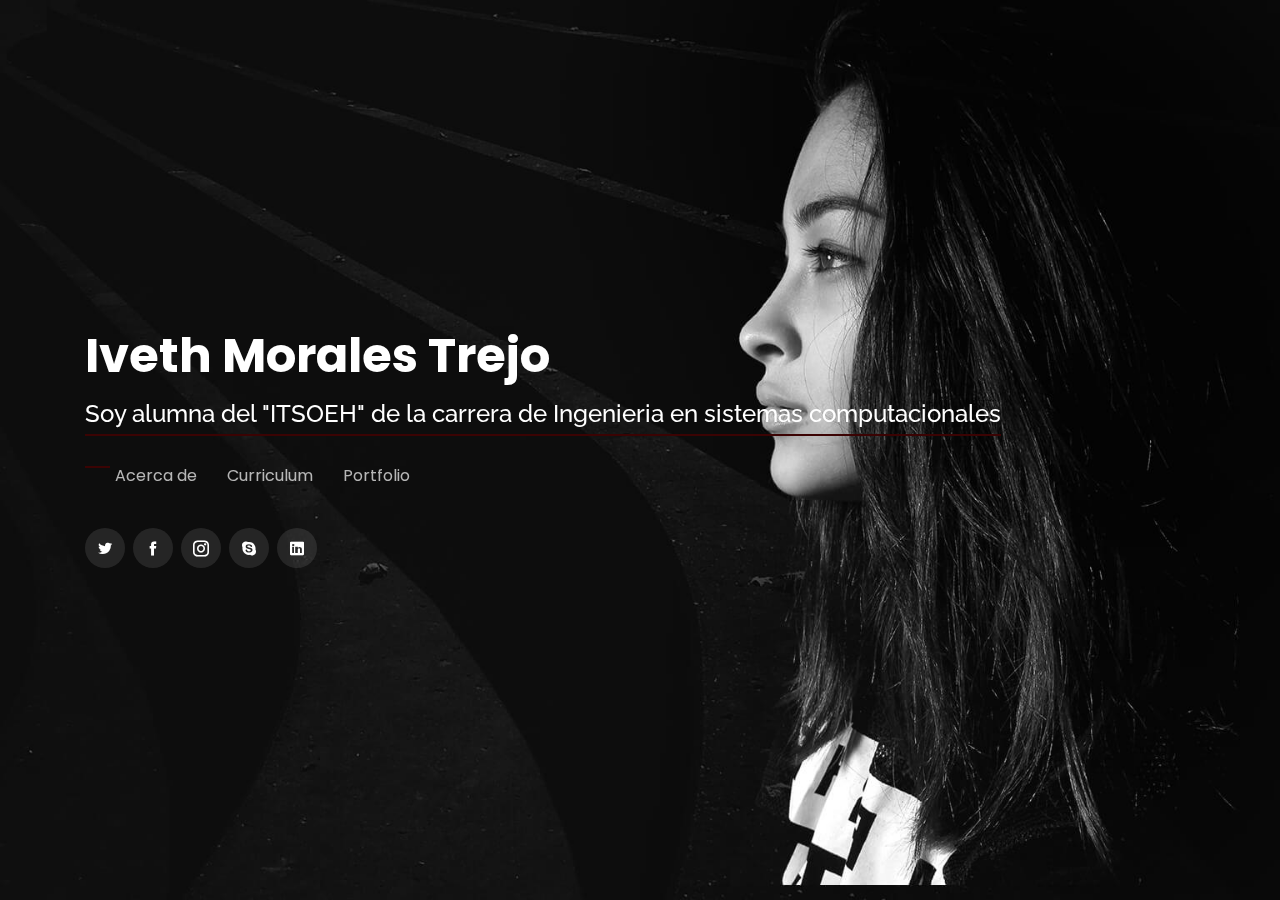
<file: index.html>
﻿<!DOCTYPE html>
<html lang="en">

<head>
  <meta charset="utf-8">
  <meta content="width=device-width, initial-scale=1.0" name="viewport">

  <title>Personal Bootstrap Template</title>
  <meta content="" name="description">
  <meta content="" name="keywords">

  <!-- Favicons -->
  <link href="assets/img/favicon.png" rel="icon">
  <link href="assets/img/apple-touch-icon.png" rel="apple-touch-icon">

  <!-- Google Fonts -->
  <link href="https://fonts.googleapis.com/css?family=Open+Sans:300,300i,400,400i,600,600i,700,700i|Raleway:300,300i,400,400i,500,500i,600,600i,700,700i|Poppins:300,300i,400,400i,500,500i,600,600i,700,700i" rel="stylesheet">

  <!-- Vendor CSS Files -->
  <link href="assets/vendor/bootstrap/css/bootstrap.min.css" rel="stylesheet">
  <link href="assets/vendor/icofont/icofont.min.css" rel="stylesheet">
  <link href="assets/vendor/remixicon/remixicon.css" rel="stylesheet">
  <link href="assets/vendor/owl.carousel/assets/owl.carousel.min.css" rel="stylesheet">
  <link href="assets/vendor/boxicons/css/boxicons.min.css" rel="stylesheet">
  <link href="assets/vendor/venobox/venobox.css" rel="stylesheet">

  <!-- Template Main CSS File -->
  <link href="assets/css/style.css" rel="stylesheet">

  <!-- =======================================================
  * Template Name: Personal - v2.4.0
  * Template URL: https://bootstrapmade.com/personal-free-resume-bootstrap-template/
  * Author: BootstrapMade.com
  * License: https://bootstrapmade.com/license/
  ======================================================== -->
</head>

<body>

  <!-- ======= Header ======= -->
  <header id="header" class="header-tops">
    <div class="container">

      <h1><a href="index.html">Iveth Morales Trejo</a></h1>
      <!-- Uncomment below if you prefer to use an image logo -->
      <!-- <a href="index.html" class="mr-auto"><img src="assets/img/logo.png" alt="" class="img-fluid"></a> -->
      <h2> <span>Soy alumna del "ITSOEH" de la carrera de Ingenieria en sistemas computacionales </span> </h2>

      <nav class="nav-menu d-none d-lg-block">
        <ul>
          <li class="active"><a href="#header"></a></li>
          <li><a href="#about">Acerca de</a></li>
          <li><a href="#resume">Curriculum</a></li>
          <li><a href="#portfolio">Portfolio</a></li>
        </ul>
      </nav><!-- .nav-menu -->

      <div class="social-links">
        <a href="#" class="twitter"><i class="icofont-twitter"></i></a>
        <a href="#" class="facebook"><i class="icofont-facebook"></i></a>
        <a href="#" class="instagram"><i class="icofont-instagram"></i></a>
        <a href="#" class="google-plus"><i class="icofont-skype"></i></a>
        <a href="#" class="linkedin"><i class="icofont-linkedin"></i></a>
      </div>

    </div>
  </header><!-- End Header -->

  <!-- ======= About Section ======= -->
  <section id="about" class="about">

    <!-- ======= About Me ======= -->
    <div class="about-me container">

      <div class="section-title">
        <h2>Acerca</h2>
        <p>Datos sobre mi</p>
      </div>

      <div class="row">
        <div class="col-lg-4" data-aos="fade-right">
          <img src="assets/img/mi.jpeg" class="img-fluid" alt="">
        </div>
        <div class="col-lg-8 pt-4 pt-lg-0 content" data-aos="fade-left">
          <h3></h3>
          <p class="font-italic">
          Datos importantes de mi
          </p>
          <div class="row">
            <div class="col-lg-6">
              <ul>
                <li><i class="icofont-rounded-right"></i> <strong>Cumpleaños:</strong> 06 Nov 1999</li>
                <li><i class="icofont-rounded-right"></i> <strong>Telefono:</strong> 773 175 5513</li>
                <li><i class="icofont-rounded-right"></i> <strong>Ciudad:</strong> Ciudad : Ajacuba York</li>
              </ul>
            </div>
            <div class="col-lg-6">
              <ul>
                <li><i class="icofont-rounded-right"></i> <strong>Edad:</strong> 21</li>
                <li><i class="icofont-rounded-right"></i> <strong>Grado:</strong> Estudiante</li>
                <li><i class="icofont-rounded-right"></i> <strong>Email:</strong> imorales@itsoe.edu.mx</li>
              </ul>
            </div>
          </div>
          <p>
            Mi objetivo principal es desarrollarme profesionalmente y evolucionar en mi sector,
            de modo que busco oportunidades que me permitan hacerlo, al tiempo que trataré de alinearme
            completamente con los objetivos de la empresa.
          </p>
        </div>
      </div>

    </div><!-- End About Me -->


    <!-- ======= Skills  ======= -->
    <div class="skills container">

      <div class="section-title">
        <h2>Skills</h2>
      </div>

      <div class="row skills-content">

        <div class="col-lg-6">

          <div class="progress">
            <span class="skill">HTML <i class="val">50%</i></span>
            <div class="progress-bar-wrap">
              <div class="progress-bar" role="progressbar" aria-valuenow="50" aria-valuemin="0" aria-valuemax="100"></div>
            </div>
          </div>

          <div class="progress">
            <span class="skill">CSS <i class="val">50%</i></span>
            <div class="progress-bar-wrap">
              <div class="progress-bar" role="progressbar" aria-valuenow="50" aria-valuemin="0" aria-valuemax="100"></div>
            </div>
          </div>

          <div class="progress">
            <span class="skill">JavaScript <i class="val">50%</i></span>
            <div class="progress-bar-wrap">
              <div class="progress-bar" role="progressbar" aria-valuenow="50" aria-valuemin="0" aria-valuemax="100"></div>
            </div>
          </div>

        </div>

        <div class="col-lg-6">

          <div class="progress">
            <span class="skill">PHP <i class="val">50%</i></span>
            <div class="progress-bar-wrap">
              <div class="progress-bar" role="progressbar" aria-valuenow="50" aria-valuemin="0" aria-valuemax="100"></div>
            </div>
          </div>
          <div class="progress">
            <span class="skill">Java <i class="val">50%</i></span>
            <div class="progress-bar-wrap">
              <div class="progress-bar" role="progressbar" aria-valuenow="50" aria-valuemin="0" aria-valuemax="100"></div>
            </div>
          </div>
          <div class="progress">
            <span class="skill">Python <i class="val">50%</i></span>
            <div class="progress-bar-wrap">
              <div class="progress-bar" role="progressbar" aria-valuenow="50" aria-valuemin="0" aria-valuemax="100"></div>
            </div>
          </div>

        </div>

      </div>

    </div><!-- End Skills -->

  </section><!-- End About Section -->

  <!-- ======= Resume Section ======= -->
  <section id="resume" class="resume">
    <div class="container">

      <div class="section-title">
        <h2>Resumen</h2>
        <p>Mi curriculo</p>
      </div>

      <div class="row">
        <div class="col-lg-6">
          

          <h3 class="resume-title">Educacion</h3>
          <div class="resume-item">
            <h4>Tecnico en Soporte y Mantenimiento de Equipo computo</h4>
            <h5>2014 - 2017</h5>
            <p><em>Colegio de Estudios Cientificos y Tecnologicos del Estado de Hidalgo</em></p>
            <p>Concluido satisfeactoria mente los estudios de nievel medio
                superios en la modalidad de bachillerato en Tecnico en soporte y mantenimiento
                de equipos de computo</p>
          </div>
          <div class="resume-item">
            <h4>Carrera en Ingenieria en Sistemas computacionales</h4>
            <h5>2017 - 2021</h5>
            <p><em>Instututo Tecnologico Superios del Occidente del Estado de Hidalgo</em></p>
            <p>Ingenieros altamente competitivos, quienes se estan formando para tener las competencias profesionales
            y poder así, implementar aplicaciones computaciones para solucionar problemas complejos de ingeniería en diversos contextos</p>
          </div>
        </div>
        <div class="col-lg-6">
            <div class="resume-item">
              <h4>Diplomado en Inteligencia de negocios</h4>
              <h5>2020 - 2020</h5>
              <p><em>Instututo Tecnologico Superios del Occidente del Estado de Hidalgo</em></p>
              <p>Diplomado avalado por la fundacion de Cralos Slim con una duracion de 569 horas</p>
            </div>
            <div class="resume-item">
              <h4>CCNA ROUTING & SWITCHING: INTRODUCTION TO NETWORKS</h4>
              <h5> Ene 2020</h5>
              <p><em>Instututo Tecnologico Superios del Occidente del Estado de Hidalgo</em></p>
              <p>Cisco Academy</p>
            </div>
              <div class="resume-item">
                <h4>CCNA ROUTING & SWITCHING: SCALING NETWORKS</h4>
                <h5>Dic 2020</h5>
                <p><em>Instututo Tecnologico Superios del Occidente del Estado de Hidalgo</em></p>
                <p>Cisco Academy</p>
              </div>
          </div>
      
        </div>
      </div>

    </div>
  </section><!-- End Resume Section -->
  <!-- ======= Portfolio Section ======= -->
  <section id="portfolio" class="portfolio">
    <div class="container">

      <div class="section-title">
        <h2>Portfolio</h2>
        <p>Mis logros</p>
      </div>

      <div class="row">
        <div class="col-lg-12 d-flex justify-content-center">
          <ul id="portfolio-flters">
            <li data-filter="*" class="filter-active">Web</li>  
          </ul>
        </div>
      </div>

      <div class="row portfolio-container">

        <div class="col-lg-5 col-md-5 portfolio-item filter-web">
          <div class="portfolio-wrap">
            <img src="assets/img/portfolio/2.jpeg" class="img-fluid" alt="">
            <div class="portfolio-info">
              <h4>Web 3</h4>
              <p>Web</p>
              <div class="portfolio-links">
                <a href="assets/img/portfolio/2.jpeg" data-gall="portfolioGallery" class="venobox" title="Web 3"><i class="bx bx-plus"></i></a>
                <a href="portfolio-details.html" data-gall="portfolioDetailsGallery" data-vbtype="iframe" class="venobox" title="Portfolio Details"><i class="bx bx-link"></i></a>
              </div>
            </div>
          </div>
        </div>
        <div class="col-lg-6 col-md-5 portfolio-item filter-app">
            <div class="portfolio-wrap">
              <img src="assets/img/portfolio/1.jpeg" class="img-fluid" alt="">
              <div class="portfolio-info">
                <h4>App 1</h4>
                <p>App</p>
                <div class="portfolio-links">
                  <a href="assets/img/portfolio/1.jpeg" data-gall="portfolioGallery" class="venobox" title="App 1"><i class="bx bx-plus"></i></a>
                  <a href="portfolio-details2.html" data-gall="portfolioDetailsGallery" data-vbtype="iframe" class="venobox" title="Portfolio Details"><i class="bx bx-link"></i></a>
                </div>
              </div>
            </div>
          </div>
      </div>
      </div>
    </div>
  </section><!-- End Portfolio Section -->

  <!-- Vendor JS Files -->
  <script src="assets/vendor/jquery/jquery.min.js"></script>
  <script src="assets/vendor/bootstrap/js/bootstrap.bundle.min.js"></script>
  <script src="assets/vendor/jquery.easing/jquery.easing.min.js"></script>
  <script src="assets/vendor/php-email-form/validate.js"></script>
  <script src="assets/vendor/waypoints/jquery.waypoints.min.js"></script>
  <script src="assets/vendor/counterup/counterup.min.js"></script>
  <script src="assets/vendor/owl.carousel/owl.carousel.min.js"></script>
  <script src="assets/vendor/isotope-layout/isotope.pkgd.min.js"></script>
  <script src="assets/vendor/venobox/venobox.min.js"></script>

  <!-- Template Main JS File -->
  <script src="assets/js/main.js"></script>

</body>

</html>
</file>
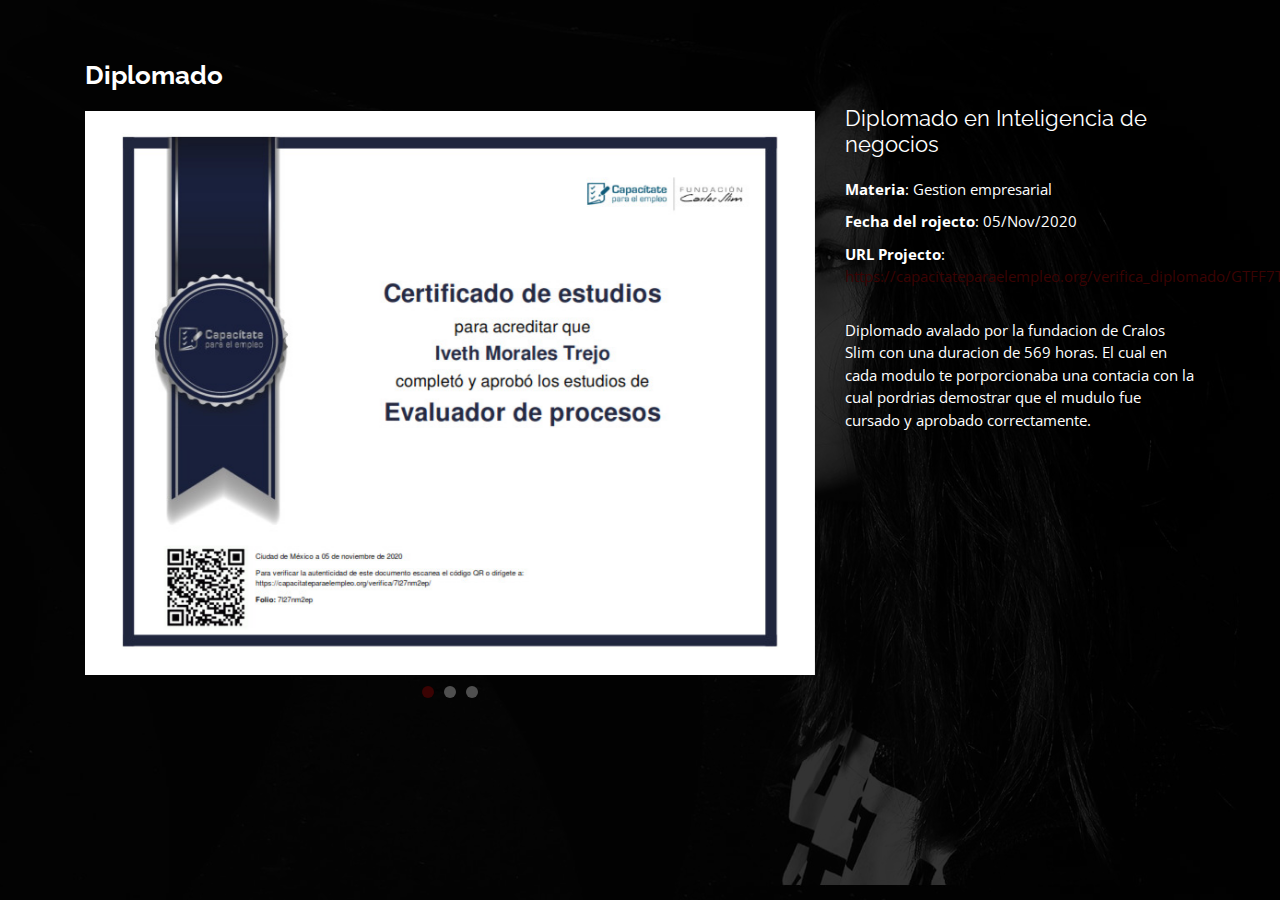
<file: portfolio-details.html>
<!DOCTYPE html>
<html lang="en">

<head>
  <meta charset="utf-8">
  <meta content="width=device-width, initial-scale=1.0" name="viewport">

  <title>Portfolio Details - Personal Bootstrap Template</title>
  <meta content="" name="description">
  <meta content="" name="keywords">

  <!-- Favicons -->
  <link href="assets/img/favicon.png" rel="icon">
  <link href="assets/img/apple-touch-icon.png" rel="apple-touch-icon">

  <!-- Google Fonts -->
  <link href="https://fonts.googleapis.com/css?family=Open+Sans:300,300i,400,400i,600,600i,700,700i|Raleway:300,300i,400,400i,500,500i,600,600i,700,700i|Poppins:300,300i,400,400i,500,500i,600,600i,700,700i" rel="stylesheet">

  <!-- Vendor CSS Files -->
  <link href="assets/vendor/bootstrap/css/bootstrap.min.css" rel="stylesheet">
  <link href="assets/vendor/icofont/icofont.min.css" rel="stylesheet">
  <link href="assets/vendor/remixicon/remixicon.css" rel="stylesheet">
  <link href="assets/vendor/owl.carousel/assets/owl.carousel.min.css" rel="stylesheet">
  <link href="assets/vendor/boxicons/css/boxicons.min.css" rel="stylesheet">
  <link href="assets/vendor/venobox/venobox.css" rel="stylesheet">

  <!-- Template Main CSS File -->
  <link href="assets/css/style.css" rel="stylesheet">

  <!-- =======================================================
  * Template Name: Personal - v2.4.0
  * Template URL: https://bootstrapmade.com/personal-free-resume-bootstrap-template/
  * Author: BootstrapMade.com
  * License: https://bootstrapmade.com/license/
  ======================================================== -->
</head>

<body>

  <main id="main">

    <!-- ======= Portfolio Details ======= -->
    <div id="portfolio-details" class="portfolio-details">
      <div class="container">

        <div class="row">

          <div class="col-lg-8">
            <h2 class="portfolio-title">Diplomado</h2>
            <div class="owl-carousel portfolio-details-carousel">
              <img src="assets/img/portfolio/5.jpeg" class="img-fluid" alt="">
              <img src="assets/img/portfolio/6.jpeg" class="img-fluid" alt="">
              <img src="assets/img/portfolio/7.jpeg" class="img-fluid" alt="">
            </div>
          </div>

          <div class="col-lg-4 portfolio-info">
            <h3>Diplomado en Inteligencia de negocios</h3>
            <ul>
              <li><strong>Materia</strong>: Gestion empresarial</li>
              <li><strong></strong></li>
              <li><strong>Fecha del rojecto</strong>: 05/Nov/2020</li>
              <li><strong>URL Projecto</strong>: <a href="#">https://capacitateparaelempleo.org/verifica_diplomado/GTFF7TXFK/</a></li>
            </ul>

            <p>
              Diplomado avalado por la fundacion de <span>Cralos Slim</span> con una duracion de 569 horas.
              El cual en cada modulo te porporcionaba una contacia con la cual pordrias demostrar que 
              el mudulo fue cursado y aprobado correctamente.
            </p>
          </div>

        </div>

      </div>
    </div><!-- End Portfolio Details -->

  </main><!-- End #main -->

  <div class="credits">
    <!-- All the links in the footer should remain intact. -->
    <!-- You can delete the links only if you purchased the pro version. -->
    <!-- Licensing information: https://bootstrapmade.com/license/ -->
    <!-- Purchase the pro version with working PHP/AJAX contact form: https://bootstrapmade.com/personal-free-resume-bootstrap-template/ -->
  <a href="https://bootstrapmade.com/"></a>
  </div>

  <!-- Vendor JS Files -->
  <script src="assets/vendor/jquery/jquery.min.js"></script>
  <script src="assets/vendor/bootstrap/js/bootstrap.bundle.min.js"></script>
  <script src="assets/vendor/jquery.easing/jquery.easing.min.js"></script>
  <script src="assets/vendor/php-email-form/validate.js"></script>
  <script src="assets/vendor/waypoints/jquery.waypoints.min.js"></script>
  <script src="assets/vendor/counterup/counterup.min.js"></script>
  <script src="assets/vendor/owl.carousel/owl.carousel.min.js"></script>
  <script src="assets/vendor/isotope-layout/isotope.pkgd.min.js"></script>
  <script src="assets/vendor/venobox/venobox.min.js"></script>

  <!-- Template Main JS File -->
  <script src="assets/js/main.js"></script>

</body>

</html>
</file>
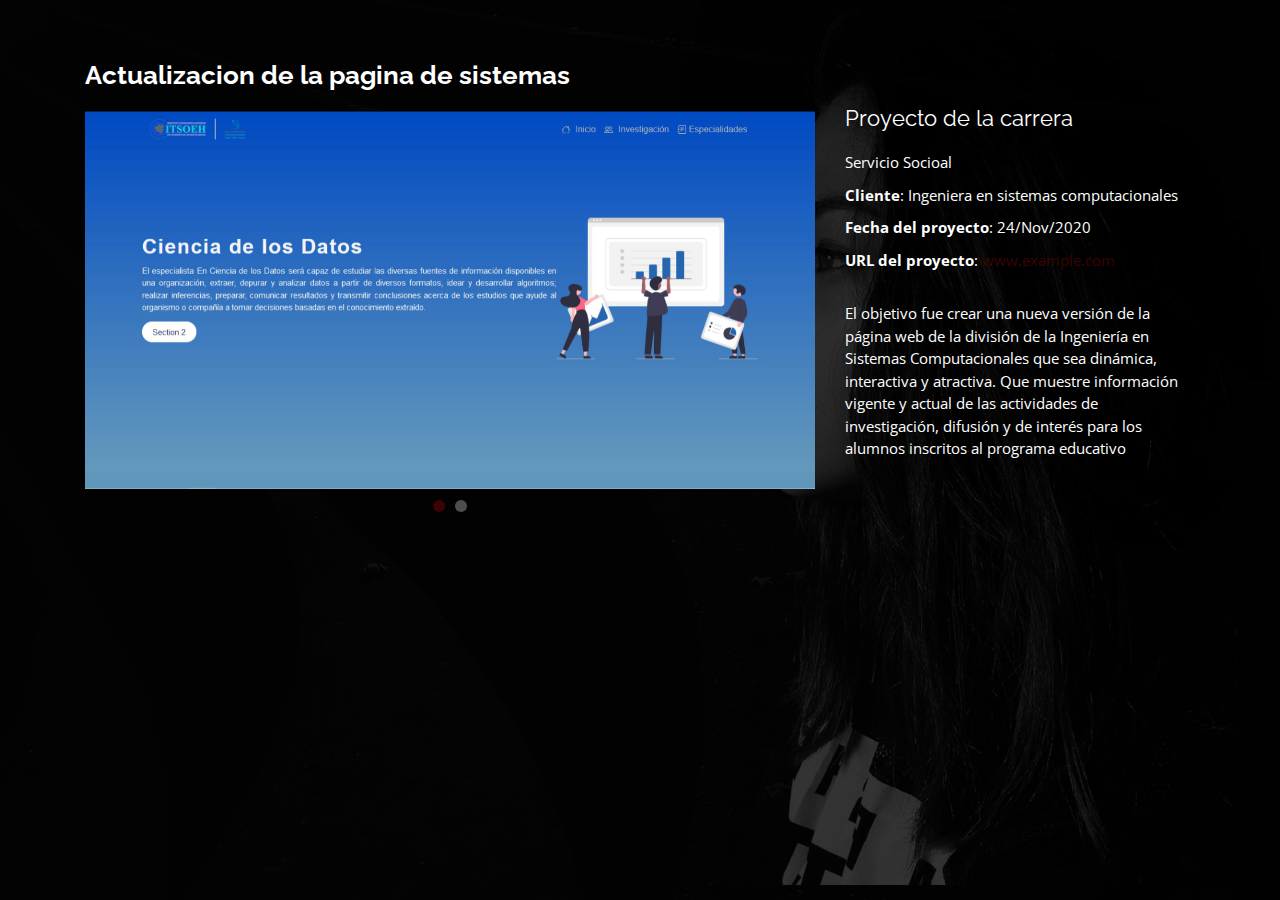
<file: portfolio-details2.html>
<!DOCTYPE html>
<html lang="en">

<head>
  <meta charset="utf-8">
  <meta content="width=device-width, initial-scale=1.0" name="viewport">

  <title>Portfolio Details - Personal Bootstrap Template</title>
  <meta content="" name="description">
  <meta content="" name="keywords">

  <!-- Favicons -->
  <link href="assets/img/favicon.png" rel="icon">
  <link href="assets/img/apple-touch-icon.png" rel="apple-touch-icon">

  <!-- Google Fonts -->
  <link href="https://fonts.googleapis.com/css?family=Open+Sans:300,300i,400,400i,600,600i,700,700i|Raleway:300,300i,400,400i,500,500i,600,600i,700,700i|Poppins:300,300i,400,400i,500,500i,600,600i,700,700i" rel="stylesheet">

  <!-- Vendor CSS Files -->
  <link href="assets/vendor/bootstrap/css/bootstrap.min.css" rel="stylesheet">
  <link href="assets/vendor/icofont/icofont.min.css" rel="stylesheet">
  <link href="assets/vendor/remixicon/remixicon.css" rel="stylesheet">
  <link href="assets/vendor/owl.carousel/assets/owl.carousel.min.css" rel="stylesheet">
  <link href="assets/vendor/boxicons/css/boxicons.min.css" rel="stylesheet">
  <link href="assets/vendor/venobox/venobox.css" rel="stylesheet">

  <!-- Template Main CSS File -->
  <link href="assets/css/style.css" rel="stylesheet">

  <!-- =======================================================
  * Template Name: Personal - v2.4.0
  * Template URL: https://bootstrapmade.com/personal-free-resume-bootstrap-template/
  * Author: BootstrapMade.com
  * License: https://bootstrapmade.com/license/
  ======================================================== -->
</head>

<body>

  <main id="main">

    <!-- ======= Portfolio Details ======= -->
    <div id="portfolio-details" class="portfolio-details">
      <div class="container">

        <div class="row">

          <div class="col-lg-8">
            <h2 class="portfolio-title">Actualizacion de la pagina de sistemas</h2>
            <div class="owl-carousel portfolio-details-carousel">
              <img src="assets/img/portfolio/3.jpeg" class="img-fluid" alt="">
              <img src="assets/img/portfolio/4.jpeg" class="img-fluid" alt="">
            </div>
          </div>

          <div class="col-lg-4 portfolio-info">
            <h3>Proyecto de la carrera</h3>
            <ul>
              <li><strong></strong>Servicio Socioal</li>
              <li><strong>Cliente</strong>: Ingeniera en sistemas computacionales</li>
              <li><strong>Fecha del proyecto</strong>: 24/Nov/2020</li>
              <li><strong>URL del proyecto</strong>: <a href="#">www.example.com</a></li>
            </ul>

            <p>
              El objetivo fue crear una nueva versión de la página web de la división de la Ingeniería en Sistemas Computacionales
              que sea dinámica, interactiva y atractiva. Que muestre información vigente y actual de las actividades
              de investigación, difusión y de interés para los alumnos inscritos al programa educativo

            </p>
          </div>

        </div>

      </div>
    </div><!-- End Portfolio Details -->

  </main><!-- End #main -->

  <div class="credits">
    <!-- All the links in the footer should remain intact. -->
    <!-- You can delete the links only if you purchased the pro version. -->
    <!-- Licensing information: https://bootstrapmade.com/license/ -->
    <!-- Purchase the pro version with working PHP/AJAX contact form: https://bootstrapmade.com/personal-free-resume-bootstrap-template/ -->
    <a href="https://bootstrapmade.com/"></a>
  </div>

  <!-- Vendor JS Files -->
  <script src="assets/vendor/jquery/jquery.min.js"></script>
  <script src="assets/vendor/bootstrap/js/bootstrap.bundle.min.js"></script>
  <script src="assets/vendor/jquery.easing/jquery.easing.min.js"></script>
  <script src="assets/vendor/php-email-form/validate.js"></script>
  <script src="assets/vendor/waypoints/jquery.waypoints.min.js"></script>
  <script src="assets/vendor/counterup/counterup.min.js"></script>
  <script src="assets/vendor/owl.carousel/owl.carousel.min.js"></script>
  <script src="assets/vendor/isotope-layout/isotope.pkgd.min.js"></script>
  <script src="assets/vendor/venobox/venobox.min.js"></script>

  <!-- Template Main JS File -->
  <script src="assets/js/main.js"></script>

</body>

</html>
</file>
<file: assets/vendor/venobox/venobox.css>
/* ------ venobox.css --------*/
.vbox-overlay *, .vbox-overlay *:before, .vbox-overlay *:after{
    -webkit-backface-visibility: hidden;
    -webkit-box-sizing:border-box;
    -moz-box-sizing:border-box;
    box-sizing:border-box;
}
.vbox-overlay * { 
    -webkit-backface-visibility: visible;
    backface-visibility: visible;
}
.vbox-overlay{
    display: -webkit-flex;
    display: flex;
    -webkit-flex-direction: column;
    flex-direction: column;
    -webkit-justify-content: center;
    justify-content: center;
    -webkit-align-items: center;
    align-items: center;
    position: fixed;
    left: 0;
    top: 0;
    bottom: 0;
    right: 0;
    z-index: 999999;
}

/* ----- navigation ----- */
.vbox-title{
    width: 100%;
    height: 40px;
    float: left;
    text-align: center;
    line-height: 28px;
    font-size: 12px;
    padding: 6px 50px;
    overflow: hidden;
    position: fixed;
    display: none;
    left: 0;
    z-index: 89;
}
.vbox-close{
    cursor: pointer;
    position: fixed;
    top: -1px;
    right: 0;
    width: 50px;
    height: 40px;
    padding: 6px;
    display: block;
    background-position:10px center;
    overflow: hidden;
    font-size: 24px;
    line-height: 1;
    text-align: center;
    z-index: 99;
}
.vbox-left{
    cursor: pointer;
    position: fixed;
    left: 0;
    height: 40px;
    overflow: hidden;
    line-height: 28px;
    font-size: 12px;
    z-index: 99;
    display: flex;
    align-items:center;
}
.vbox-num{
    display: inline-block;
    margin: 6px 0 6px 15px;
}
/* ----- Social share ----- */
.vbox-share{
    line-height: 28px;
    font-size: 12px;
    overflow: hidden;
    position: fixed;
    left: 0;
    z-index: 98;
    display: flex;
    align-items:center;
    justify-content: center;
    width: 100%;
    text-align: center;
}
.vbox-share svg{
    max-height: 28px;
    width: 28px;
    z-index: 10;
    margin-left: 12px;
    margin-top: 6px;
    margin-bottom: 6px;
    vertical-align: middle;
}


/* ----- navigation ARROWS ----- */
.vbox-next, .vbox-prev{
    position: fixed;
    top: 50%;
    margin-top: -15px;
    overflow: hidden;
    cursor: pointer;
    display: block;
    width: 45px;
    height: 45px;
    z-index: 99;
}
.vbox-next span, .vbox-prev span{
    position: relative;
    width: 20px;
    height: 20px;
    border: 2px solid transparent;
    border-top-color: #B6B6B6;
    border-right-color: #B6B6B6;
    text-indent: -100px;
    position: absolute;
    top: 8px;
    display: block;
}
.vbox-prev{
    left: 15px;
}
.vbox-next{
    right: 15px;
}
.vbox-prev span{
    left: 10px;
    -ms-transform: rotate(-135deg);
    -webkit-transform: rotate(-135deg);
    transform: rotate(-135deg);
}
.vbox-next span{
    -ms-transform: rotate(45deg);
    -webkit-transform: rotate(45deg);
    transform: rotate(45deg);
    right: 10px;
}
/* ------- inline window ------ */
.vbox-inline{
    width: 420px;
    height: 315px;
    height: 70vh;
    padding: 10px;
    background: #fff;
    margin: 0 auto;
    overflow: auto;
    text-align: left;
}
/* ------- Video & iFrames window ------ */
.venoframe{
    max-width: 100%;
    width: 100%;
    border: none;
    width: 100%;
    height: 260px;
    height: 70vh;
}
.venoframe.vbvid{
    height: 260px;
}
@media (min-width: 768px) {
    .venoframe, .vbox-inline{
        width: 90%;
        height: 360px;
        height: 70vh;
    }
    .venoframe.vbvid{
        width: 640px;
        height: 360px;
    }
}
@media (min-width: 992px) {
    .venoframe, .vbox-inline{
        max-width: 1200px;
        width: 80%;
        height: 540px;
        height: 70vh;
    }
    .venoframe.vbvid{
        width: 960px;
        height: 540px;
    }
}
/* 
Please do NOT edit this part! 
or at least read this note: http://i.imgur.com/7C0ws9e.gif
*/
.vbox-open{
    overflow: hidden;
}
.vbox-container{
    position: absolute;
    left: 0;
    right: 0;
    top: 0;
    bottom: 0;
    overflow-x: hidden;
    overflow-y: scroll;
    overflow-scrolling: touch;
    -webkit-overflow-scrolling: touch;
    z-index: 20;
    max-height: 100%;

}

.vbox-content{
    text-align: center;
    float: left;
    width: 100%;
    position: relative;
    overflow: hidden;
    padding: 20px 4%;
}
.vbox-container img{
    max-width: 100%;
    height: auto;
}
.vbox-figlio{
    box-shadow: 0 0 12px rgba(0,0,0,0.19), 0 6px 6px rgba(0,0,0,0.23);
    max-width: 100%;
    text-align: initial;
}
img.vbox-figlio{
    -webkit-user-select: none;
-khtml-user-select: none;
-moz-user-select: none;
-o-user-select: none;
user-select: none;
}
.vbox-content.swipe-left{
    margin-left: -200px !important;
}
.vbox-content.swipe-right{
    margin-left: 200px !important;
}
.vbox-animated{
    webkit-transition: margin 300ms ease-out;
    transition: margin 300ms ease-out;
}

/* ---------- preloader ----------
 * SPINKIT 
 * http://tobiasahlin.com/spinkit/
-------------------------------- */
.sk-double-bounce,.sk-rotating-plane{width:40px;height:40px;margin:40px auto}.sk-rotating-plane{background-color:#333;-webkit-animation:sk-rotatePlane 1.2s infinite ease-in-out;animation:sk-rotatePlane 1.2s infinite ease-in-out}@-webkit-keyframes sk-rotatePlane{0%{-webkit-transform:perspective(120px) rotateX(0) rotateY(0);transform:perspective(120px) rotateX(0) rotateY(0)}50%{-webkit-transform:perspective(120px) rotateX(-180.1deg) rotateY(0);transform:perspective(120px) rotateX(-180.1deg) rotateY(0)}100%{-webkit-transform:perspective(120px) rotateX(-180deg) rotateY(-179.9deg);transform:perspective(120px) rotateX(-180deg) rotateY(-179.9deg)}}@keyframes sk-rotatePlane{0%{-webkit-transform:perspective(120px) rotateX(0) rotateY(0);transform:perspective(120px) rotateX(0) rotateY(0)}50%{-webkit-transform:perspective(120px) rotateX(-180.1deg) rotateY(0);transform:perspective(120px) rotateX(-180.1deg) rotateY(0)}100%{-webkit-transform:perspective(120px) rotateX(-180deg) rotateY(-179.9deg);transform:perspective(120px) rotateX(-180deg) rotateY(-179.9deg)}}.sk-double-bounce{position:relative}.sk-double-bounce .sk-child{width:100%;height:100%;border-radius:50%;background-color:#333;opacity:.6;position:absolute;top:0;left:0;-webkit-animation:sk-doubleBounce 2s infinite ease-in-out;animation:sk-doubleBounce 2s infinite ease-in-out}.sk-chasing-dots .sk-child,.sk-spinner-pulse,.sk-three-bounce .sk-child{background-color:#333;border-radius:100%}.sk-double-bounce .sk-double-bounce2{-webkit-animation-delay:-1s;animation-delay:-1s}@-webkit-keyframes sk-doubleBounce{0%,100%{-webkit-transform:scale(0);transform:scale(0)}50%{-webkit-transform:scale(1);transform:scale(1)}}@keyframes sk-doubleBounce{0%,100%{-webkit-transform:scale(0);transform:scale(0)}50%{-webkit-transform:scale(1);transform:scale(1)}}.sk-wave{margin:40px auto;width:50px;height:40px;text-align:center;font-size:10px}.sk-wave .sk-rect{background-color:#333;height:100%;width:6px;display:inline-block;-webkit-animation:sk-waveStretchDelay 1.2s infinite ease-in-out;animation:sk-waveStretchDelay 1.2s infinite ease-in-out}.sk-wave .sk-rect1{-webkit-animation-delay:-1.2s;animation-delay:-1.2s}.sk-wave .sk-rect2{-webkit-animation-delay:-1.1s;animation-delay:-1.1s}.sk-wave .sk-rect3{-webkit-animation-delay:-1s;animation-delay:-1s}.sk-wave .sk-rect4{-webkit-animation-delay:-.9s;animation-delay:-.9s}.sk-wave .sk-rect5{-webkit-animation-delay:-.8s;animation-delay:-.8s}@-webkit-keyframes sk-waveStretchDelay{0%,100%,40%{-webkit-transform:scaleY(.4);transform:scaleY(.4)}20%{-webkit-transform:scaleY(1);transform:scaleY(1)}}@keyframes sk-waveStretchDelay{0%,100%,40%{-webkit-transform:scaleY(.4);transform:scaleY(.4)}20%{-webkit-transform:scaleY(1);transform:scaleY(1)}}.sk-wandering-cubes{margin:40px auto;width:40px;height:40px;position:relative}.sk-wandering-cubes .sk-cube{background-color:#333;width:10px;height:10px;position:absolute;top:0;left:0;-webkit-animation:sk-wanderingCube 1.8s ease-in-out -1.8s infinite both;animation:sk-wanderingCube 1.8s ease-in-out -1.8s infinite both}.sk-chasing-dots,.sk-spinner-pulse{width:40px;height:40px;margin:40px auto}.sk-wandering-cubes .sk-cube2{-webkit-animation-delay:-.9s;animation-delay:-.9s}@-webkit-keyframes sk-wanderingCube{0%{-webkit-transform:rotate(0);transform:rotate(0)}25%{-webkit-transform:translateX(30px) rotate(-90deg) scale(.5);transform:translateX(30px) rotate(-90deg) scale(.5)}50%{-webkit-transform:translateX(30px) translateY(30px) rotate(-179deg);transform:translateX(30px) translateY(30px) rotate(-179deg)}50.1%{-webkit-transform:translateX(30px) translateY(30px) rotate(-180deg);transform:translateX(30px) translateY(30px) rotate(-180deg)}75%{-webkit-transform:translateX(0) translateY(30px) rotate(-270deg) scale(.5);transform:translateX(0) translateY(30px) rotate(-270deg) scale(.5)}100%{-webkit-transform:rotate(-360deg);transform:rotate(-360deg)}}@keyframes sk-wanderingCube{0%{-webkit-transform:rotate(0);transform:rotate(0)}25%{-webkit-transform:translateX(30px) rotate(-90deg) scale(.5);transform:translateX(30px) rotate(-90deg) scale(.5)}50%{-webkit-transform:translateX(30px) translateY(30px) rotate(-179deg);transform:translateX(30px) translateY(30px) rotate(-179deg)}50.1%{-webkit-transform:translateX(30px) translateY(30px) rotate(-180deg);transform:translateX(30px) translateY(30px) rotate(-180deg)}75%{-webkit-transform:translateX(0) translateY(30px) rotate(-270deg) scale(.5);transform:translateX(0) translateY(30px) rotate(-270deg) scale(.5)}100%{-webkit-transform:rotate(-360deg);transform:rotate(-360deg)}}.sk-spinner-pulse{-webkit-animation:sk-pulseScaleOut 1s infinite ease-in-out;animation:sk-pulseScaleOut 1s infinite ease-in-out}@-webkit-keyframes sk-pulseScaleOut{0%{-webkit-transform:scale(0);transform:scale(0)}100%{-webkit-transform:scale(1);transform:scale(1);opacity:0}}@keyframes sk-pulseScaleOut{0%{-webkit-transform:scale(0);transform:scale(0)}100%{-webkit-transform:scale(1);transform:scale(1);opacity:0}}.sk-chasing-dots{position:relative;text-align:center;-webkit-animation:sk-chasingDotsRotate 2s infinite linear;animation:sk-chasingDotsRotate 2s infinite linear}.sk-chasing-dots .sk-child{width:60%;height:60%;display:inline-block;position:absolute;top:0;-webkit-animation:sk-chasingDotsBounce 2s infinite ease-in-out;animation:sk-chasingDotsBounce 2s infinite ease-in-out}.sk-chasing-dots .sk-dot2{top:auto;bottom:0;-webkit-animation-delay:-1s;animation-delay:-1s}@-webkit-keyframes sk-chasingDotsRotate{100%{-webkit-transform:rotate(360deg);transform:rotate(360deg)}}@keyframes sk-chasingDotsRotate{100%{-webkit-transform:rotate(360deg);transform:rotate(360deg)}}@-webkit-keyframes sk-chasingDotsBounce{0%,100%{-webkit-transform:scale(0);transform:scale(0)}50%{-webkit-transform:scale(1);transform:scale(1)}}@keyframes sk-chasingDotsBounce{0%,100%{-webkit-transform:scale(0);transform:scale(0)}50%{-webkit-transform:scale(1);transform:scale(1)}}.sk-three-bounce{margin:40px auto;width:80px;text-align:center}.sk-three-bounce .sk-child{width:20px;height:20px;display:inline-block;-webkit-animation:sk-three-bounce 1.4s ease-in-out 0s infinite both;animation:sk-three-bounce 1.4s ease-in-out 0s infinite both}.sk-circle .sk-child:before,.sk-fading-circle .sk-circle:before{display:block;border-radius:100%;content:'';background-color:#333}.sk-three-bounce .sk-bounce1{-webkit-animation-delay:-.32s;animation-delay:-.32s}.sk-three-bounce .sk-bounce2{-webkit-animation-delay:-.16s;animation-delay:-.16s}@-webkit-keyframes sk-three-bounce{0%,100%,80%{-webkit-transform:scale(0);transform:scale(0)}40%{-webkit-transform:scale(1);transform:scale(1)}}@keyframes sk-three-bounce{0%,100%,80%{-webkit-transform:scale(0);transform:scale(0)}40%{-webkit-transform:scale(1);transform:scale(1)}}.sk-circle{margin:40px auto;width:40px;height:40px;position:relative}.sk-circle .sk-child{width:100%;height:100%;position:absolute;left:0;top:0}.sk-circle .sk-child:before{margin:0 auto;width:15%;height:15%;-webkit-animation:sk-circleBounceDelay 1.2s infinite ease-in-out both;animation:sk-circleBounceDelay 1.2s infinite ease-in-out both}.sk-circle .sk-circle2{-webkit-transform:rotate(30deg);-ms-transform:rotate(30deg);transform:rotate(30deg)}.sk-circle .sk-circle3{-webkit-transform:rotate(60deg);-ms-transform:rotate(60deg);transform:rotate(60deg)}.sk-circle .sk-circle4{-webkit-transform:rotate(90deg);-ms-transform:rotate(90deg);transform:rotate(90deg)}.sk-circle .sk-circle5{-webkit-transform:rotate(120deg);-ms-transform:rotate(120deg);transform:rotate(120deg)}.sk-circle .sk-circle6{-webkit-transform:rotate(150deg);-ms-transform:rotate(150deg);transform:rotate(150deg)}.sk-circle .sk-circle7{-webkit-transform:rotate(180deg);-ms-transform:rotate(180deg);transform:rotate(180deg)}.sk-circle .sk-circle8{-webkit-transform:rotate(210deg);-ms-transform:rotate(210deg);transform:rotate(210deg)}.sk-circle .sk-circle9{-webkit-transform:rotate(240deg);-ms-transform:rotate(240deg);transform:rotate(240deg)}.sk-circle .sk-circle10{-webkit-transform:rotate(270deg);-ms-transform:rotate(270deg);transform:rotate(270deg)}.sk-circle .sk-circle11{-webkit-transform:rotate(300deg);-ms-transform:rotate(300deg);transform:rotate(300deg)}.sk-circle .sk-circle12{-webkit-transform:rotate(330deg);-ms-transform:rotate(330deg);transform:rotate(330deg)}.sk-circle .sk-circle2:before{-webkit-animation-delay:-1.1s;animation-delay:-1.1s}.sk-circle .sk-circle3:before{-webkit-animation-delay:-1s;animation-delay:-1s}.sk-circle .sk-circle4:before{-webkit-animation-delay:-.9s;animation-delay:-.9s}.sk-circle .sk-circle5:before{-webkit-animation-delay:-.8s;animation-delay:-.8s}.sk-circle .sk-circle6:before{-webkit-animation-delay:-.7s;animation-delay:-.7s}.sk-circle .sk-circle7:before{-webkit-animation-delay:-.6s;animation-delay:-.6s}.sk-circle .sk-circle8:before{-webkit-animation-delay:-.5s;animation-delay:-.5s}.sk-circle .sk-circle9:before{-webkit-animation-delay:-.4s;animation-delay:-.4s}.sk-circle .sk-circle10:before{-webkit-animation-delay:-.3s;animation-delay:-.3s}.sk-circle .sk-circle11:before{-webkit-animation-delay:-.2s;animation-delay:-.2s}.sk-circle .sk-circle12:before{-webkit-animation-delay:-.1s;animation-delay:-.1s}@-webkit-keyframes sk-circleBounceDelay{0%,100%,80%{-webkit-transform:scale(0);transform:scale(0)}40%{-webkit-transform:scale(1);transform:scale(1)}}@keyframes sk-circleBounceDelay{0%,100%,80%{-webkit-transform:scale(0);transform:scale(0)}40%{-webkit-transform:scale(1);transform:scale(1)}}.sk-cube-grid{width:40px;height:40px;margin:40px auto}.sk-cube-grid .sk-cube{width:33.33%;height:33.33%;background-color:#333;float:left;-webkit-animation:sk-cubeGridScaleDelay 1.3s infinite ease-in-out;animation:sk-cubeGridScaleDelay 1.3s infinite ease-in-out}.sk-cube-grid .sk-cube1{-webkit-animation-delay:.2s;animation-delay:.2s}.sk-cube-grid .sk-cube2{-webkit-animation-delay:.3s;animation-delay:.3s}.sk-cube-grid .sk-cube3{-webkit-animation-delay:.4s;animation-delay:.4s}.sk-cube-grid .sk-cube4{-webkit-animation-delay:.1s;animation-delay:.1s}.sk-cube-grid .sk-cube5{-webkit-animation-delay:.2s;animation-delay:.2s}.sk-cube-grid .sk-cube6{-webkit-animation-delay:.3s;animation-delay:.3s}.sk-cube-grid .sk-cube7{-webkit-animation-delay:0ms;animation-delay:0ms}.sk-cube-grid .sk-cube8{-webkit-animation-delay:.1s;animation-delay:.1s}.sk-cube-grid .sk-cube9{-webkit-animation-delay:.2s;animation-delay:.2s}@-webkit-keyframes sk-cubeGridScaleDelay{0%,100%,70%{-webkit-transform:scale3D(1,1,1);transform:scale3D(1,1,1)}35%{-webkit-transform:scale3D(0,0,1);transform:scale3D(0,0,1)}}@keyframes sk-cubeGridScaleDelay{0%,100%,70%{-webkit-transform:scale3D(1,1,1);transform:scale3D(1,1,1)}35%{-webkit-transform:scale3D(0,0,1);transform:scale3D(0,0,1)}}.sk-fading-circle{margin:40px auto;width:40px;height:40px;position:relative}.sk-fading-circle .sk-circle{width:100%;height:100%;position:absolute;left:0;top:0}.sk-fading-circle .sk-circle:before{margin:0 auto;width:15%;height:15%;-webkit-animation:sk-circleFadeDelay 1.2s infinite ease-in-out both;animation:sk-circleFadeDelay 1.2s infinite ease-in-out both}.sk-fading-circle .sk-circle2{-webkit-transform:rotate(30deg);-ms-transform:rotate(30deg);transform:rotate(30deg)}.sk-fading-circle .sk-circle3{-webkit-transform:rotate(60deg);-ms-transform:rotate(60deg);transform:rotate(60deg)}.sk-fading-circle .sk-circle4{-webkit-transform:rotate(90deg);-ms-transform:rotate(90deg);transform:rotate(90deg)}.sk-fading-circle .sk-circle5{-webkit-transform:rotate(120deg);-ms-transform:rotate(120deg);transform:rotate(120deg)}.sk-fading-circle .sk-circle6{-webkit-transform:rotate(150deg);-ms-transform:rotate(150deg);transform:rotate(150deg)}.sk-fading-circle .sk-circle7{-webkit-transform:rotate(180deg);-ms-transform:rotate(180deg);transform:rotate(180deg)}.sk-fading-circle .sk-circle8{-webkit-transform:rotate(210deg);-ms-transform:rotate(210deg);transform:rotate(210deg)}.sk-fading-circle .sk-circle9{-webkit-transform:rotate(240deg);-ms-transform:rotate(240deg);transform:rotate(240deg)}.sk-fading-circle .sk-circle10{-webkit-transform:rotate(270deg);-ms-transform:rotate(270deg);transform:rotate(270deg)}.sk-fading-circle .sk-circle11{-webkit-transform:rotate(300deg);-ms-transform:rotate(300deg);transform:rotate(300deg)}.sk-fading-circle .sk-circle12{-webkit-transform:rotate(330deg);-ms-transform:rotate(330deg);transform:rotate(330deg)}.sk-fading-circle .sk-circle2:before{-webkit-animation-delay:-1.1s;animation-delay:-1.1s}.sk-fading-circle .sk-circle3:before{-webkit-animation-delay:-1s;animation-delay:-1s}.sk-fading-circle .sk-circle4:before{-webkit-animation-delay:-.9s;animation-delay:-.9s}.sk-fading-circle .sk-circle5:before{-webkit-animation-delay:-.8s;animation-delay:-.8s}.sk-fading-circle .sk-circle6:before{-webkit-animation-delay:-.7s;animation-delay:-.7s}.sk-fading-circle .sk-circle7:before{-webkit-animation-delay:-.6s;animation-delay:-.6s}.sk-fading-circle .sk-circle8:before{-webkit-animation-delay:-.5s;animation-delay:-.5s}.sk-fading-circle .sk-circle9:before{-webkit-animation-delay:-.4s;animation-delay:-.4s}.sk-fading-circle .sk-circle10:before{-webkit-animation-delay:-.3s;animation-delay:-.3s}.sk-fading-circle .sk-circle11:before{-webkit-animation-delay:-.2s;animation-delay:-.2s}.sk-fading-circle .sk-circle12:before{-webkit-animation-delay:-.1s;animation-delay:-.1s}@-webkit-keyframes sk-circleFadeDelay{0%,100%,39%{opacity:0}40%{opacity:1}}@keyframes sk-circleFadeDelay{0%,100%,39%{opacity:0}40%{opacity:1}}.sk-folding-cube{margin:40px auto;width:40px;height:40px;position:relative;-webkit-transform:rotateZ(45deg);transform:rotateZ(45deg)}.sk-folding-cube .sk-cube{float:left;width:50%;height:50%;position:relative;-webkit-transform:scale(1.1);-ms-transform:scale(1.1);transform:scale(1.1)}.sk-folding-cube .sk-cube:before{content:'';position:absolute;top:0;left:0;width:100%;height:100%;background-color:#333;-webkit-animation:sk-foldCubeAngle 2.4s infinite linear both;animation:sk-foldCubeAngle 2.4s infinite linear both;-webkit-transform-origin:100% 100%;-ms-transform-origin:100% 100%;transform-origin:100% 100%}.sk-folding-cube .sk-cube2{-webkit-transform:scale(1.1) rotateZ(90deg);transform:scale(1.1) rotateZ(90deg)}.sk-folding-cube .sk-cube3{-webkit-transform:scale(1.1) rotateZ(180deg);transform:scale(1.1) rotateZ(180deg)}.sk-folding-cube .sk-cube4{-webkit-transform:scale(1.1) rotateZ(270deg);transform:scale(1.1) rotateZ(270deg)}.sk-folding-cube .sk-cube2:before{-webkit-animation-delay:.3s;animation-delay:.3s}.sk-folding-cube .sk-cube3:before{-webkit-animation-delay:.6s;animation-delay:.6s}.sk-folding-cube .sk-cube4:before{-webkit-animation-delay:.9s;animation-delay:.9s}@-webkit-keyframes sk-foldCubeAngle{0%,10%{-webkit-transform:perspective(140px) rotateX(-180deg);transform:perspective(140px) rotateX(-180deg);opacity:0}25%,75%{-webkit-transform:perspective(140px) rotateX(0);transform:perspective(140px) rotateX(0);opacity:1}100%,90%{-webkit-transform:perspective(140px) rotateY(180deg);transform:perspective(140px) rotateY(180deg);opacity:0}}@keyframes sk-foldCubeAngle{0%,10%{-webkit-transform:perspective(140px) rotateX(-180deg);transform:perspective(140px) rotateX(-180deg);opacity:0}25%,75%{-webkit-transform:perspective(140px) rotateX(0);transform:perspective(140px) rotateX(0);opacity:1}100%,90%{-webkit-transform:perspective(140px) rotateY(180deg);transform:perspective(140px) rotateY(180deg);opacity:0}}
</file>
<file: assets/css/style.css>
/**
* Template Name: Personal - v2.4.0
* Template URL: https://bootstrapmade.com/personal-free-resume-bootstrap-template/
* Author: BootstrapMade.com
* License: https://bootstrapmade.com/license/
*/

/*--------------------------------------------------------------
# General
--------------------------------------------------------------*/
body {
  font-family: "Open Sans", sans-serif;
  background-color: #040404;
  color: #fff;
  position: relative;
  background: transparent;
}

body::before {
  content: "";
  position: fixed;
  background: #040404 url("../img/bg.jpg") top right no-repeat;
  background-size: cover;
  left: 0;
  right: 0;
  top: 0;
  height: 100vh;
  z-index: -1;
}

@media (min-width: 1024px) {
  body::before {
    background-attachment: fixed;
  }
}

a {
  color: #3B0303;
}

a:hover {
  color: #3B0303;
  text-decoration: none;
}

h1, h2, h3, h4, h5, h6 {
  font-family: "Raleway", sans-serif;
}

/*--------------------------------------------------------------
# Header
--------------------------------------------------------------*/
#header {
  transition: ease-in-out 0.3s;
  position: relative;
  height: 100vh;
  display: flex;
  align-items: center;
  z-index: 997;
  overflow-y: auto;
}

#header * {
  transition: ease-in-out 0.3s;
}

#header h1 {
  font-size: 48px;
  margin: 0;
  padding: 0;
  line-height: 1;
  font-weight: 700;
  font-family: "Poppins", sans-serif;
}

#header h1 a, #header h1 a:hover {
  color: #fff;
  line-height: 1;
  display: inline-block;
}

#header h2 {
  font-size: 24px;
  margin-top: 20px;
  color: rgba(255, 255, 255, 0.8);
}

#header h2 span {
  color: #fff;
  border-bottom: 2px solid #3B0303;
  padding-bottom: 6px;
}

#header img {
  padding: 0;
  margin: 0;
}

#header .social-links {
  margin-top: 40px;
  display: flex;
}

#header .social-links a {
  font-size: 16px;
  display: flex;
  justify-content: center;
  align-items: center;
  background: rgba(255, 255, 255, 0.1);
  color: #fff;
  line-height: 1;
  margin-right: 8px;
  border-radius: 50%;
  width: 40px;
  height: 40px;
}

#header .social-links a:hover {
  background: #3B0303;
}

@media (max-width: 992px) {
  #header h1 {
    font-size: 36px;
  }
  #header h2 {
    font-size: 20px;
    line-height: 30px;
  }
  #header .social-links {
    margin-top: 15px;
  }
  #header .container {
    display: flex;
    flex-direction: column;
    align-items: center;
  }
}

/*--------------------------------------------------------------
# Navigation Menu
--------------------------------------------------------------*/
/* Desktop Navigation */
.nav-menu {
  margin-top: 35px;
}

.nav-menu ul {
  display: flex;
  margin: 0;
  padding: 0;
  list-style: none;
}

.nav-menu li + li {
  margin-left: 30px;
}

.nav-menu a {
  display: block;
  position: relative;
  color: rgba(255, 255, 255, 0.7);
  font-size: 16px;
  font-family: "Poppins", sans-serif;
  font-weight: 400;
}

.nav-menu a:before {
  content: "";
  position: absolute;
  width: 0;
  height: 2px;
  bottom: -4px;
  left: 0;
  background-color: #3B0303;
  visibility: hidden;
  width: 0px;
  transition: all 0.3s ease-in-out 0s;
}

.nav-menu a:hover:before, .nav-menu li:hover > a:before, .nav-menu .active > a:before {
  visibility: visible;
  width: 25px;
}

.nav-menu a:hover, .nav-menu .active > a, .nav-menu li:hover > a {
  color: #fff;
  text-decoration: none;
}

/* Mobile Navigation */
.mobile-nav-toggle {
  position: fixed;
  right: 15px;
  top: 15px;
  z-index: 9998;
  border: 0;
  background: none;
  font-size: 24px;
  transition: all 0.4s;
  outline: none !important;
  line-height: 1;
  cursor: pointer;
  text-align: right;
}

.mobile-nav-toggle i {
  color: #fff;
}

.mobile-nav {
  position: fixed;
  top: 55px;
  right: 15px;
  bottom: 15px;
  left: 15px;
  z-index: 9999;
  overflow-y: auto;
  background: rgba(0, 0, 0, 0.7);
  transition: ease-in-out 0.2s;
  opacity: 0;
  visibility: hidden;
  border-radius: 10px;
  padding: 10px 0;
  border: 2px solid rgba(255, 255, 255, 0.12);
}

.mobile-nav * {
  margin: 0;
  padding: 0;
  list-style: none;
}

.mobile-nav a {
  display: block;
  position: relative;
  color: #fff;
  padding: 10px 20px;
  font-weight: 500;
  outline: none;
}

.mobile-nav a:hover, .mobile-nav .active > a, .mobile-nav li:hover > a {
  color: #3B0303;
  text-decoration: none;
}

.mobile-nav-overly {
  width: 100%;
  height: 100%;
  z-index: 9997;
  top: 0;
  left: 0;
  position: fixed;
  background: rgba(9, 9, 9, 0.6);
  overflow: hidden;
  display: none;
  transition: ease-in-out 0.2s;
}

.mobile-nav-active {
  overflow: hidden;
}

.mobile-nav-active .mobile-nav {
  opacity: 1;
  visibility: visible;
}

.mobile-nav-active .mobile-nav-toggle i {
  color: #fff;
}

/* Header Top */
#header.header-top {
  height: 80px;
  position: fixed;
  left: 0;
  top: 0;
  right: 0;
  background: rgba(0, 0, 0, 0.9);
}

#header.header-top .social-links, #header.header-top h2 {
  display: none;
}

#header.header-top h1 {
  margin-right: auto;
  font-size: 36px;
}

#header.header-top .container {
  display: flex;
  align-items: center;
}

#header.header-top .nav-menu {
  margin: 0;
}

@media (max-width: 768px) {
  #header.header-top {
    height: 60px;
  }
  #header.header-top h1 {
    font-size: 26px;
  }
}

/*--------------------------------------------------------------
# Sections General
--------------------------------------------------------------*/
section {
  overflow: hidden;
  position: absolute;
  width: 100%;
  top: 140px;
  bottom: 100%;
  opacity: 0;
  transition: ease-in-out 0.4s;
  z-index: 2;
}

section.section-show {
  top: 100px;
  bottom: auto;
  opacity: 1;
  padding-bottom: 45px;
}

section .container {
  background: rgba(0, 0, 0, 0.9);
  padding: 30px;
}

@media (max-width: 768px) {
  section {
    top: 120px;
  }
  section.section-show {
    top: 80px;
  }
}

.section-title h2 {
  font-size: 14px;
  font-weight: 500;
  padding: 0;
  line-height: 1px;
  margin: 0 0 20px 0;
  letter-spacing: 2px;
  text-transform: uppercase;
  color: #aaaaaa;
  font-family: "Poppins", sans-serif;
}

.section-title h2::after {
  content: "";
  width: 120px;
  height: 1px;
  display: inline-block;
  background: #4ceb95;
  margin: 4px 10px;
}

.section-title p {
  margin: 0;
  margin: -15px 0 15px 0;
  font-size: 36px;
  font-weight: 700;
  text-transform: uppercase;
  font-family: "Poppins", sans-serif;
  color: #fff;
}

/*--------------------------------------------------------------
# About
--------------------------------------------------------------*/
.about-me .content h3 {
  font-weight: 700;
  font-size: 26px;
  color: #3B0303;
}

.about-me .content ul {
  list-style: none;
  padding: 0;
}

.about-me .content ul li {
  padding-bottom: 10px;
}

.about-me .content ul i {
  font-size: 20px;
  padding-right: 2px;
  color: #3B0303;
}

.about-me .content p:last-child {
  margin-bottom: 0;
}

/*--------------------------------------------------------------
# Counts
--------------------------------------------------------------*/
.counts {
  padding: 70px 0 60px;
}

.counts .count-box {
  padding: 30px 30px 25px 30px;
  width: 100%;
  position: relative;
  text-align: center;
  background: rgba(255, 255, 255, 0.08);
}

.counts .count-box i {
  position: absolute;
  top: -25px;
  left: 50%;
  transform: translateX(-50%);
  font-size: 24px;
  background: rgba(255, 255, 255, 0.1);
  padding: 12px;
  color: #3B0303;
  border-radius: 50px;
}

.counts .count-box span {
  font-size: 36px;
  display: block;
  font-weight: 600;
  color: #fff;
}

.counts .count-box p {
  padding: 0;
  margin: 0;
  font-family: "Raleway", sans-serif;
  font-size: 14px;
}

/*--------------------------------------------------------------
# Skills
--------------------------------------------------------------*/
.skills .progress {
  height: 50px;
  display: block;
  background: none;
}

.skills .progress .skill {
  padding: 10px 0;
  margin: 0 0 6px 0;
  text-transform: uppercase;
  display: block;
  font-weight: 600;
  font-family: "Poppins", sans-serif;
  color: #fff;
}

.skills .progress .skill .val {
  float: right;
  font-style: normal;
}

.skills .progress-bar-wrap {
  background: rgba(255, 255, 255, 0.15);
}

.skills .progress-bar {
  width: 1px;
  height: 10px;
  transition: .9s;
  background-color: #3B0303;
}

/*--------------------------------------------------------------
# Interests
--------------------------------------------------------------*/
.interests .icon-box {
  display: flex;
  align-items: center;
  padding: 20px;
  background: rgba(255, 255, 255, 0.08);
  transition: ease-in-out 0.3s;
}

.interests .icon-box i {
  font-size: 32px;
  padding-right: 10px;
  line-height: 1;
}

.interests .icon-box h3 {
  font-weight: 700;
  margin: 0;
  padding: 0;
  line-height: 1;
  font-size: 16px;
  color: #fff;
}

.interests .icon-box:hover {
  background: rgba(255, 255, 255, 0.12);
}

/*--------------------------------------------------------------
# Testimonials
--------------------------------------------------------------*/
.testimonials .testimonial-item {
  box-sizing: content-box;
  min-height: 320px;
}

.testimonials .testimonial-item .testimonial-img {
  width: 90px;
  border-radius: 50%;
  margin: -40px 0 0 40px;
  position: relative;
  z-index: 2;
  border: 6px solid rgba(255, 255, 255, 0.12);
}

.testimonials .testimonial-item h3 {
  font-size: 18px;
  font-weight: bold;
  margin: 10px 0 5px 45px;
  color: #fff;
}

.testimonials .testimonial-item h4 {
  font-size: 14px;
  color: #999;
  margin: 0 0 0 45px;
}

.testimonials .testimonial-item .quote-icon-left, .testimonials .testimonial-item .quote-icon-right {
  color: rgba(255, 255, 255, 0.25);
  font-size: 26px;
}

.testimonials .testimonial-item .quote-icon-left {
  display: inline-block;
  left: -5px;
  position: relative;
}

.testimonials .testimonial-item .quote-icon-right {
  display: inline-block;
  right: -5px;
  position: relative;
  top: 10px;
}

.testimonials .testimonial-item p {
  font-style: italic;
  margin: 0 15px 0 15px;
  padding: 20px 20px 60px 20px;
  background: rgba(255, 255, 255, 0.1);
  position: relative;
  border-radius: 6px;
  position: relative;
  z-index: 1;
}

.testimonials .owl-nav, .testimonials .owl-dots {
  margin-top: 5px;
  text-align: center;
}

.testimonials .owl-dot {
  display: inline-block;
  margin: 0 5px;
  width: 12px;
  height: 12px;
  border-radius: 50%;
  background-color: rgba(255, 255, 255, 0.3) !important;
}

.testimonials .owl-dot.active {
  background-color: #3B0303 !important;
}

@media (max-width: 767px) {
  .testimonials {
    margin: 30px 10px;
  }
}

/*--------------------------------------------------------------
# Resume
--------------------------------------------------------------*/
.resume .resume-title {
  font-size: 26px;
  font-weight: 700;
  margin-top: 20px;
  margin-bottom: 20px;
  color: #fff;
}

.resume .resume-item {
  padding: 0 0 20px 20px;
  margin-top: -2px;
  border-left: 2px solid rgba(255, 255, 255, 0.2);
  position: relative;
}

.resume .resume-item h4 {
  line-height: 18px;
  font-size: 18px;
  font-weight: 600;
  text-transform: uppercase;
  font-family: "Poppins", sans-serif;
  color: #3B0303;
  margin-bottom: 10px;
}

.resume .resume-item h5 {
  font-size: 16px;
  background: rgba(255, 255, 255, 0.15);
  padding: 5px 15px;
  display: inline-block;
  font-weight: 600;
  margin-bottom: 10px;
}

.resume .resume-item ul {
  padding-left: 20px;
}

.resume .resume-item ul li {
  padding-bottom: 10px;
}

.resume .resume-item:last-child {
  padding-bottom: 0;
}

.resume .resume-item::before {
  content: "";
  position: absolute;
  width: 16px;
  height: 16px;
  border-radius: 50px;
  left: -9px;
  top: 0;
  background: #3B0303;
  border: 2px solid #3B0303;
}

/*--------------------------------------------------------------
# Services
--------------------------------------------------------------*/
.services .icon-box {
  text-align: center;
  background: rgba(204, 204, 204, 0.1);
  padding: 80px 20px;
  transition: all ease-in-out 0.3s;
}

.services .icon-box .icon {
  margin: 0 auto;
  width: 64px;
  height: 64px;
  background: #3B0303;
  border-radius: 5px;
  transition: all .3s ease-out 0s;
  display: flex;
  align-items: center;
  justify-content: center;
  margin-bottom: 20px;
  transform-style: preserve-3d;
}

.services .icon-box .icon i {
  color: #fff;
  font-size: 28px;
}

.services .icon-box .icon::before {
  position: absolute;
  content: '';
  left: -8px;
  top: -8px;
  height: 100%;
  width: 100%;
  background: rgba(255, 255, 255, 0.15);
  border-radius: 5px;
  transition: all .3s ease-out 0s;
  transform: translateZ(-1px);
}

.services .icon-box h4 {
  font-weight: 700;
  margin-bottom: 15px;
  font-size: 24px;
}

.services .icon-box h4 a {
  color: #fff;
}

.services .icon-box p {
  line-height: 24px;
  font-size: 14px;
  margin-bottom: 0;
}

.services .icon-box:hover {
  background: #3B0303;
  border-color: #3B0303;
}

.services .icon-box:hover .icon {
  background: #fff;
}

.services .icon-box:hover .icon i {
  color: #3B0303;
}

.services .icon-box:hover .icon::before {
  background: #35e888;
}

.services .icon-box:hover h4 a, .services .icon-box:hover p {
  color: #fff;
}

/*--------------------------------------------------------------
# Portfolio
--------------------------------------------------------------*/
.portfolio .portfolio-item {
  margin-bottom: 30px;
}

.portfolio #portfolio-flters {
  padding: 0;
  margin: 0 auto 15px auto;
  list-style: none;
  text-align: center;
  border-radius: 50px;
  padding: 2px 15px;
}

.portfolio #portfolio-flters li {
  cursor: pointer;
  display: inline-block;
  padding: 8px 16px 10px 16px;
  font-size: 14px;
  font-weight: 600;
  line-height: 1;
  text-transform: uppercase;
  color: #fff;
  background: rgba(255, 255, 255, 0.1);
  margin: 0 3px 10px 3px;
  transition: all 0.3s ease-in-out;
  border-radius: 4px;
}

.portfolio #portfolio-flters li:hover, .portfolio #portfolio-flters li.filter-active {
  background: #3B0303;
}

.portfolio #portfolio-flters li:last-child {
  margin-right: 0;
}

.portfolio .portfolio-wrap {
  transition: 0.3s;
  position: relative;
  overflow: hidden;
  z-index: 1;
  background: rgba(0, 0, 0, 0.6);
}

.portfolio .portfolio-wrap::before {
  content: "";
  background: rgba(0, 0, 0, 0.6);
  position: absolute;
  left: 30px;
  right: 30px;
  top: 30px;
  bottom: 30px;
  transition: all ease-in-out 0.3s;
  z-index: 2;
  opacity: 0;
}

.portfolio .portfolio-wrap .portfolio-info {
  opacity: 0;
  position: absolute;
  top: 0;
  left: 0;
  right: 0;
  bottom: 0;
  text-align: center;
  z-index: 3;
  transition: all ease-in-out 0.3s;
  display: flex;
  flex-direction: column;
  justify-content: center;
  align-items: center;
}

.portfolio .portfolio-wrap .portfolio-info::before {
  display: block;
  content: "";
  width: 48px;
  height: 48px;
  position: absolute;
  top: 35px;
  left: 35px;
  border-top: 3px solid #fff;
  border-left: 3px solid #fff;
  transition: all 0.5s ease 0s;
  z-index: 9994;
}

.portfolio .portfolio-wrap .portfolio-info::after {
  display: block;
  content: "";
  width: 48px;
  height: 48px;
  position: absolute;
  bottom: 35px;
  right: 35px;
  border-bottom: 3px solid #fff;
  border-right: 3px solid #fff;
  transition: all 0.5s ease 0s;
  z-index: 9994;
}

.portfolio .portfolio-wrap .portfolio-info h4 {
  font-size: 20px;
  color: #fff;
  font-weight: 600;
}

.portfolio .portfolio-wrap .portfolio-info p {
  color: #ffffff;
  font-size: 14px;
  text-transform: uppercase;
  padding: 0;
  margin: 0;
}

.portfolio .portfolio-wrap .portfolio-links {
  text-align: center;
  z-index: 4;
}

.portfolio .portfolio-wrap .portfolio-links a {
  color: #fff;
  margin: 0 2px;
  font-size: 28px;
  display: inline-block;
  transition: 0.3s;
}

.portfolio .portfolio-wrap .portfolio-links a:hover {
  color: #63eda3;
}

.portfolio .portfolio-wrap:hover::before {
  top: 0;
  left: 0;
  right: 0;
  bottom: 0;
  opacity: 1;
}

.portfolio .portfolio-wrap:hover .portfolio-info {
  opacity: 1;
}

.portfolio .portfolio-wrap:hover .portfolio-info::before {
  top: 15px;
  left: 15px;
}

.portfolio .portfolio-wrap:hover .portfolio-info::after {
  bottom: 15px;
  right: 15px;
}

/*--------------------------------------------------------------
# Contact
--------------------------------------------------------------*/
.contact .info-box {
  color: #444444;
  padding: 20px;
  width: 100%;
  background: rgba(255, 255, 255, 0.08);
}

.contact .info-box i.bx {
  font-size: 24px;
  color: #3B0303;
  border-radius: 50%;
  padding: 14px;
  float: left;
  background: rgba(255, 255, 255, 0.1);
}

.contact .info-box h3 {
  font-size: 20px;
  color: rgba(255, 255, 255, 0.5);
  font-weight: 700;
  margin: 10px 0 8px 68px;
}

.contact .info-box p {
  padding: 0;
  color: #fff;
  line-height: 24px;
  font-size: 14px;
  margin: 0 0 0 68px;
}

.contact .info-box .social-links {
  margin: 5px 0 0 68px;
  display: flex;
}

.contact .info-box .social-links a {
  font-size: 18px;
  display: inline-block;
  color: #fff;
  line-height: 1;
  margin-right: 12px;
  transition: 0.3s;
}

.contact .info-box .social-links a:hover {
  color: #3B0303;
}

.contact .php-email-form {
  padding: 30px;
  background: rgba(255, 255, 255, 0.08);
}

.contact .php-email-form .validate {
  display: none;
  color: red;
  margin: 0 0 15px 0;
  font-weight: 400;
  font-size: 13px;
}

.contact .php-email-form .error-message {
  display: none;
  background: rgba(255, 255, 255, 0.08);
  background: #ed3c0d;
  text-align: left;
  padding: 15px;
  font-weight: 600;
}

.contact .php-email-form .error-message br + br {
  margin-top: 25px;
}

.contact .php-email-form .sent-message {
  display: none;
  background: rgba(255, 255, 255, 0.08);
  background: #3B0303;
  text-align: center;
  padding: 15px;
  font-weight: 600;
}

.contact .php-email-form .loading {
  display: none;
  background: rgba(255, 255, 255, 0.08);
  text-align: center;
  padding: 15px;
}

.contact .php-email-form .loading:before {
  content: "";
  display: inline-block;
  border-radius: 50%;
  width: 24px;
  height: 24px;
  margin: 0 10px -6px 0;
  border: 3px solid #3B0303;
  border-top-color: #eee;
  -webkit-animation: animate-loading 1s linear infinite;
  animation: animate-loading 1s linear infinite;
}

.contact .php-email-form input, .contact .php-email-form textarea {
  border-radius: 0;
  box-shadow: none;
  font-size: 14px;
  background: rgba(255, 255, 255, 0.08);
  border: 0;
  transition: 0.3s;
  color: #fff;
}

.contact .php-email-form input:focus, .contact .php-email-form textarea:focus {
  background-color: rgba(255, 255, 255, 0.11);
}

.contact .php-email-form input::-webkit-input-placeholder, .contact .php-email-form textarea::-webkit-input-placeholder {
  color: rgba(255, 255, 255, 0.3);
  opacity: 1;
}

.contact .php-email-form input::-moz-placeholder, .contact .php-email-form textarea::-moz-placeholder {
  color: rgba(255, 255, 255, 0.3);
  opacity: 1;
}

.contact .php-email-form input:-ms-input-placeholder, .contact .php-email-form textarea:-ms-input-placeholder {
  color: rgba(255, 255, 255, 0.3);
  opacity: 1;
}

.contact .php-email-form input::-ms-input-placeholder, .contact .php-email-form textarea::-ms-input-placeholder {
  color: rgba(255, 255, 255, 0.3);
  opacity: 1;
}

.contact .php-email-form input::placeholder, .contact .php-email-form textarea::placeholder {
  color: rgba(255, 255, 255, 0.3);
  opacity: 1;
}

.contact .php-email-form input {
  padding: 20px 15px;
}

.contact .php-email-form textarea {
  padding: 12px 15px;
}

.contact .php-email-form button[type="submit"] {
  background: #3B0303;
  border: 0;
  padding: 10px 30px;
  color: #fff;
  transition: 0.4s;
  border-radius: 4px;
}

.contact .php-email-form button[type="submit"]:hover {
  background: #15bb62;
}

@-webkit-keyframes animate-loading {
  0% {
    transform: rotate(0deg);
  }
  100% {
    transform: rotate(360deg);
  }
}

@keyframes animate-loading {
  0% {
    transform: rotate(0deg);
  }
  100% {
    transform: rotate(360deg);
  }
}

/*--------------------------------------------------------------
# Portfolio Details
--------------------------------------------------------------*/
.portfolio-details {
  padding-top: 40px;
  background: rgba(0, 0, 0, 0.8);
  position: fixed;
  left: 0;
  right: 0;
  top: 0;
  bottom: 0;
  overflow-y: auto;
}

.portfolio-details .container {
  padding-top: 20px;
  padding-bottom: 40px;
}

.portfolio-details .portfolio-title {
  font-size: 26px;
  font-weight: 700;
  margin-bottom: 20px;
}

.portfolio-details .portfolio-details-carousel .owl-nav, .portfolio-details .portfolio-details-carousel .owl-dots {
  margin-top: 5px;
  text-align: center;
}

.portfolio-details .portfolio-details-carousel .owl-dot {
  display: inline-block;
  margin: 0 5px;
  width: 12px;
  height: 12px;
  border-radius: 50%;
  background-color: rgba(255, 255, 255, 0.3) !important;
}

.portfolio-details .portfolio-details-carousel .owl-dot.active {
  background-color: #3B0303 !important;
}

.portfolio-details .portfolio-info {
  padding-top: 45px;
}

.portfolio-details .portfolio-info h3 {
  font-size: 22px;
  font-weight: 400;
  margin-bottom: 20px;
}

.portfolio-details .portfolio-info ul {
  list-style: none;
  padding: 0;
  font-size: 15px;
}

.portfolio-details .portfolio-info ul li + li {
  margin-top: 10px;
}

.portfolio-details .portfolio-info p {
  font-size: 15px;
  padding: 15px 0 0 0;
}

@media (max-width: 992px) {
  .portfolio-details .portfolio-info {
    padding-top: 20px;
  }
}

/*--------------------------------------------------------------
# Credits
--------------------------------------------------------------*/
.credits {
  position: fixed;
  right: 0;
  left: 0;
  bottom: 0;
  padding: 15px;
  text-align: right;
  font-size: 13px;
  color: #fff;
  z-index: 999999;
}

@media (max-width: 992px) {
  .credits {
    text-align: center;
    padding: 10px;
    background: rgba(0, 0, 0, 0.8);
  }
}

.credits a {
  color: #3B0303;
  transition: 0.3s;
}

.credits a:hover {
  color: #fff;
}
</file>
